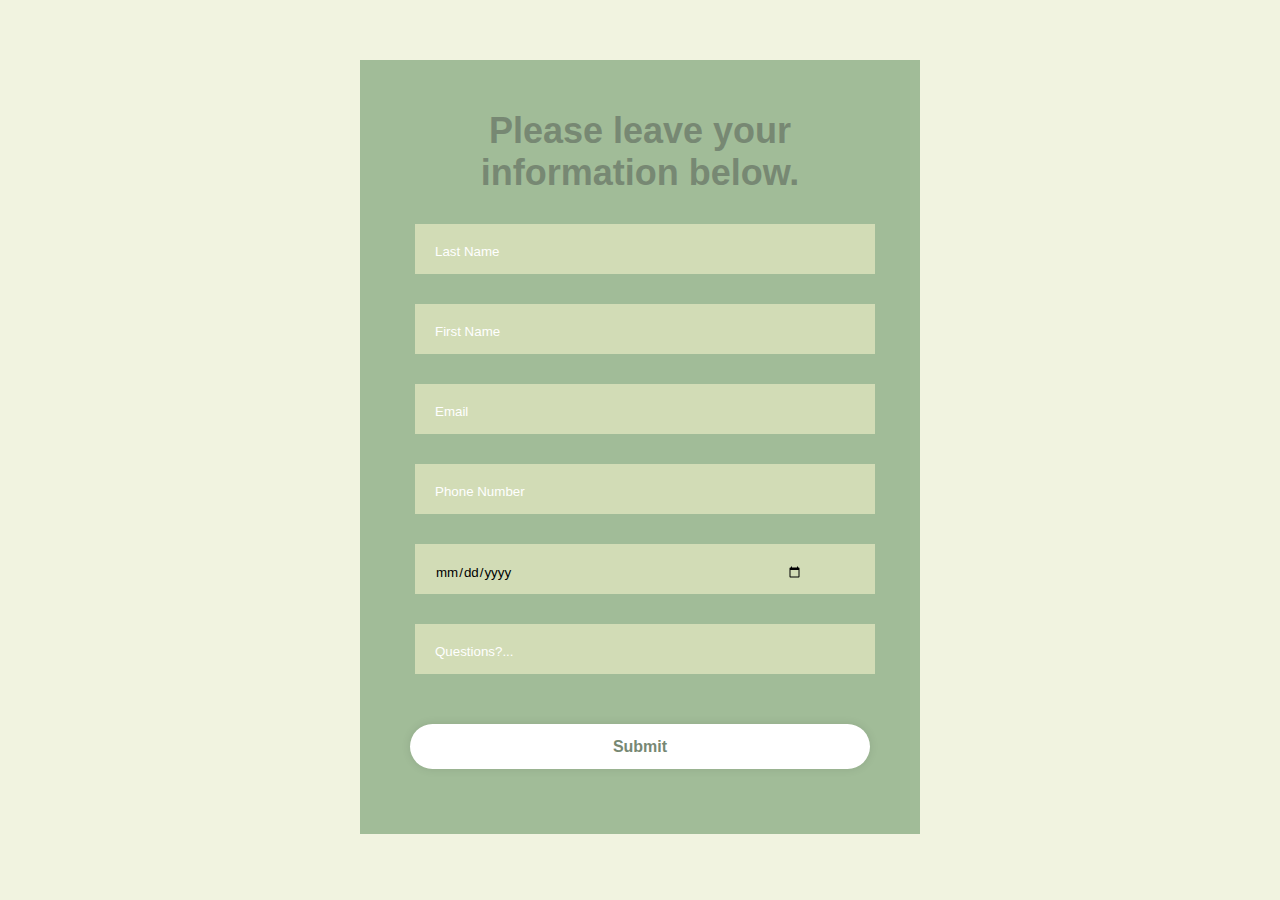
<file: index.html>
<!DOCTYPE html>
<html lang="en">
<head>
    <meta charset="UTF-8">
    <meta name="viewport" content="width=device-width, initial-scale=1.0">
    <title>Volunteer Interest Form</title>
    <link rel="stylesheet" href="styles.css">
    <link href='https://cdn.boxicons.com/3.0.4/fonts/basic/boxicons.min.css' rel='stylesheet'>

</head>
<body>
    <div  class="background">
        <form action="results.html" method="GET" enctype="multipart/form-data">
            <h1>Please leave your information below.</h1>
                <div class="input-box">
                    <input type="type" placeholder="Last Name" name="lname" id="lname" required>
                </div>
                <div class="input-box">
                    <input type="text" placeholder="First Name" name="fname" id="fname" required>
                </div>
                <div class="input-box">
                    <input type="email" placeholder="Email" name="email" id="email" required>
                </div>   
                <div class="input-box">
                    <input type="tel" placeholder="Phone Number" name="phone" id="phone">
                </div>   
                <div class="input-box">
                    <input type="date" placeholder="Available Date" name="date" id="date" min="2025-12-1" max="2025-12-23">
                </div>
                <div class="input-box">
                    <input type="text" placeholder="Questions?..." name="optional" id="optional" >
                </div>
            <button type="submit" class="btn">Submit</button>
        </form>
    </div>
</body>
</html>
</file>
<file: styles.css>
*{
    margin: 20px;
    padding: 0px;
    font-family: "Poppins", sans-serif;
}

body {
    display: flex;
    justify-content: center;
    background: #f1f3e0 ;
    
}

.background {
    width:500px;
    top : 100px;
    bottom :200px;
    background-color: #A1BC98;
    border-radius: 12;
    padding: 30px 30px;
}

.background h1{
    font-size : 36px;
    text-align: center;
    color: #778873
    
}

.background .input-box{
    align-items: center;
    width : 100%;
    height: 50px;
    background-color : #D2DCB6;
    margin: 30px 5px;
}
.input-box input{
    width: 80%;
    background:  transparent;
    border : none;
    outline: none;
}
.input-box input::placeholder{
    color: #fff;
    text-align: left;

}
.background .btn{
    width :100%;
    height: 45px;
    background : #fff;
    border: none;
    outline: none;
    box-shadow : 0 0 10px rgba(0, 0, 0, .1);
    cursor: pointer;
    font-size : 16px;
    color: #778873 ;
    font-weight: 600;
    margin: 20px 0 15px;
    border-radius : 40px;
}
</file>
